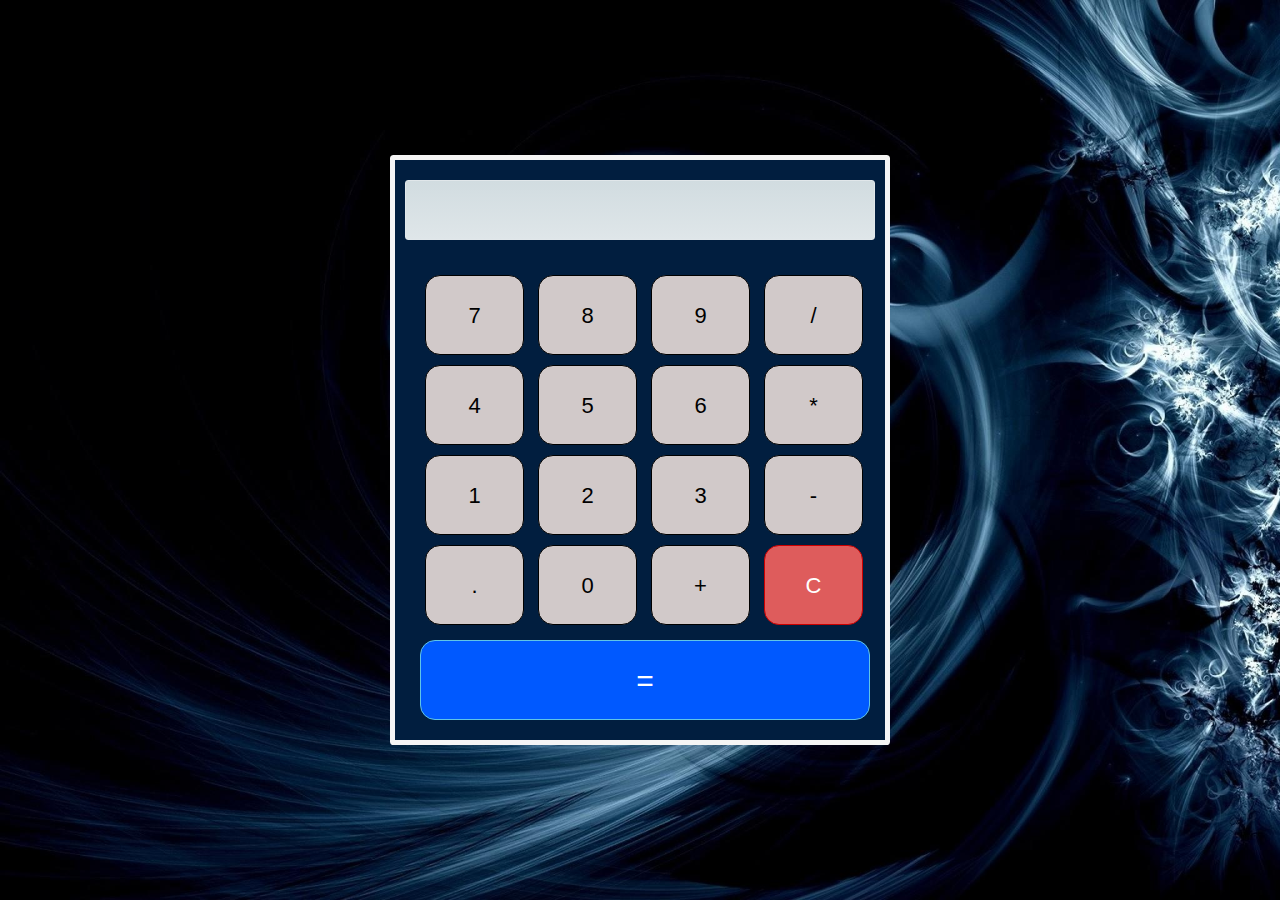
<file: calculator/index.html>
<!DOCTYPE html>
<html lang="en" dir="ltr">

<head>
    <meta charset="UTF-8">

    <title>calculator</title>
    <script src="https://code.jquery.com/jquery-3.4.1.js"></script>
    <link rel="stylesheet" href="cal.css">
</head>

<body>
    <div class="center">
        <form name="forms">
            <input type="text" id="display" name="display" disabled>
            <div class="buttons">
                <input type="button" id="seven" value="7">
                <input type="button" id="eight" value="8">
                <input type="button" id="nine" value="9">
                <input type="button" id="divide" value="/"><br>
                <input type="button" id="four" value="4">
                <input type="button" id="five" value="5">
                <input type="button" id="six" value="6">
                <input type="button" id="multiply" value="*"><br>
                <input type="button" id="one" value="1">
                <input type="button" id="two" value="2">
                <input type="button" id="three" value="3">
                <input type="button" id="subtract" value="-"><br>
                <input type="button" id="dot" value=".">
                <input type="button" id="zero" value="0">
                <input type="button" id="sum" value="+">
                <input type="button" id="clear" value="C"><br>
                <input type="button" id="equalto" value="=">
            </div>
        </form>
    </div>
    <script>
        $(document).ready(function () {
            $('#one').click(function () {
                document.forms.display.value += 1;
            });
            $('#two').click(function () {
                document.forms.display.value += 2;
            });
            $('#three').click(function () {
                document.forms.display.value += 3;
            });
            $('#four').click(function () {
                document.forms.display.value += 4;
            });
            $('#five').click(function () {
                document.forms.display.value += 5;
            });
            $('#six').click(function () {
                document.forms.display.value += 6;
            });
            $('#seven').click(function () {
                document.forms.display.value += 7;
            });
            $('#eight').click(function () {
                document.forms.display.value += 8;
            });
            $('#nine').click(function () {
                document.forms.display.value += 9;
            });
            $('#zero').click(function () {
                document.forms.display.value += 0;
            });
            $('#dot').click(function () {
                document.forms.display.value += '.';
            });
            $('#sum').click(function () {
                document.forms.display.value += '+';
            });
            $('#subtract').click(function () {
                document.forms.display.value += '-';
            });
            $('#multiply').click(function () {
                document.forms.display.value += '*';
            });
            $('#divide').click(function () {
                document.forms.display.value += '/';
            });
            $('#equalto').click(function () {
                if(display.value==""){
                    alert("Please type something")
                }
                else{
                    document.forms.display.value = eval(document.forms.display.value);
                }
            });
            $('#clear').click(function(){
             document.forms.display.value = "";
           });
        })
    </script>
</body>

</html>
</file>
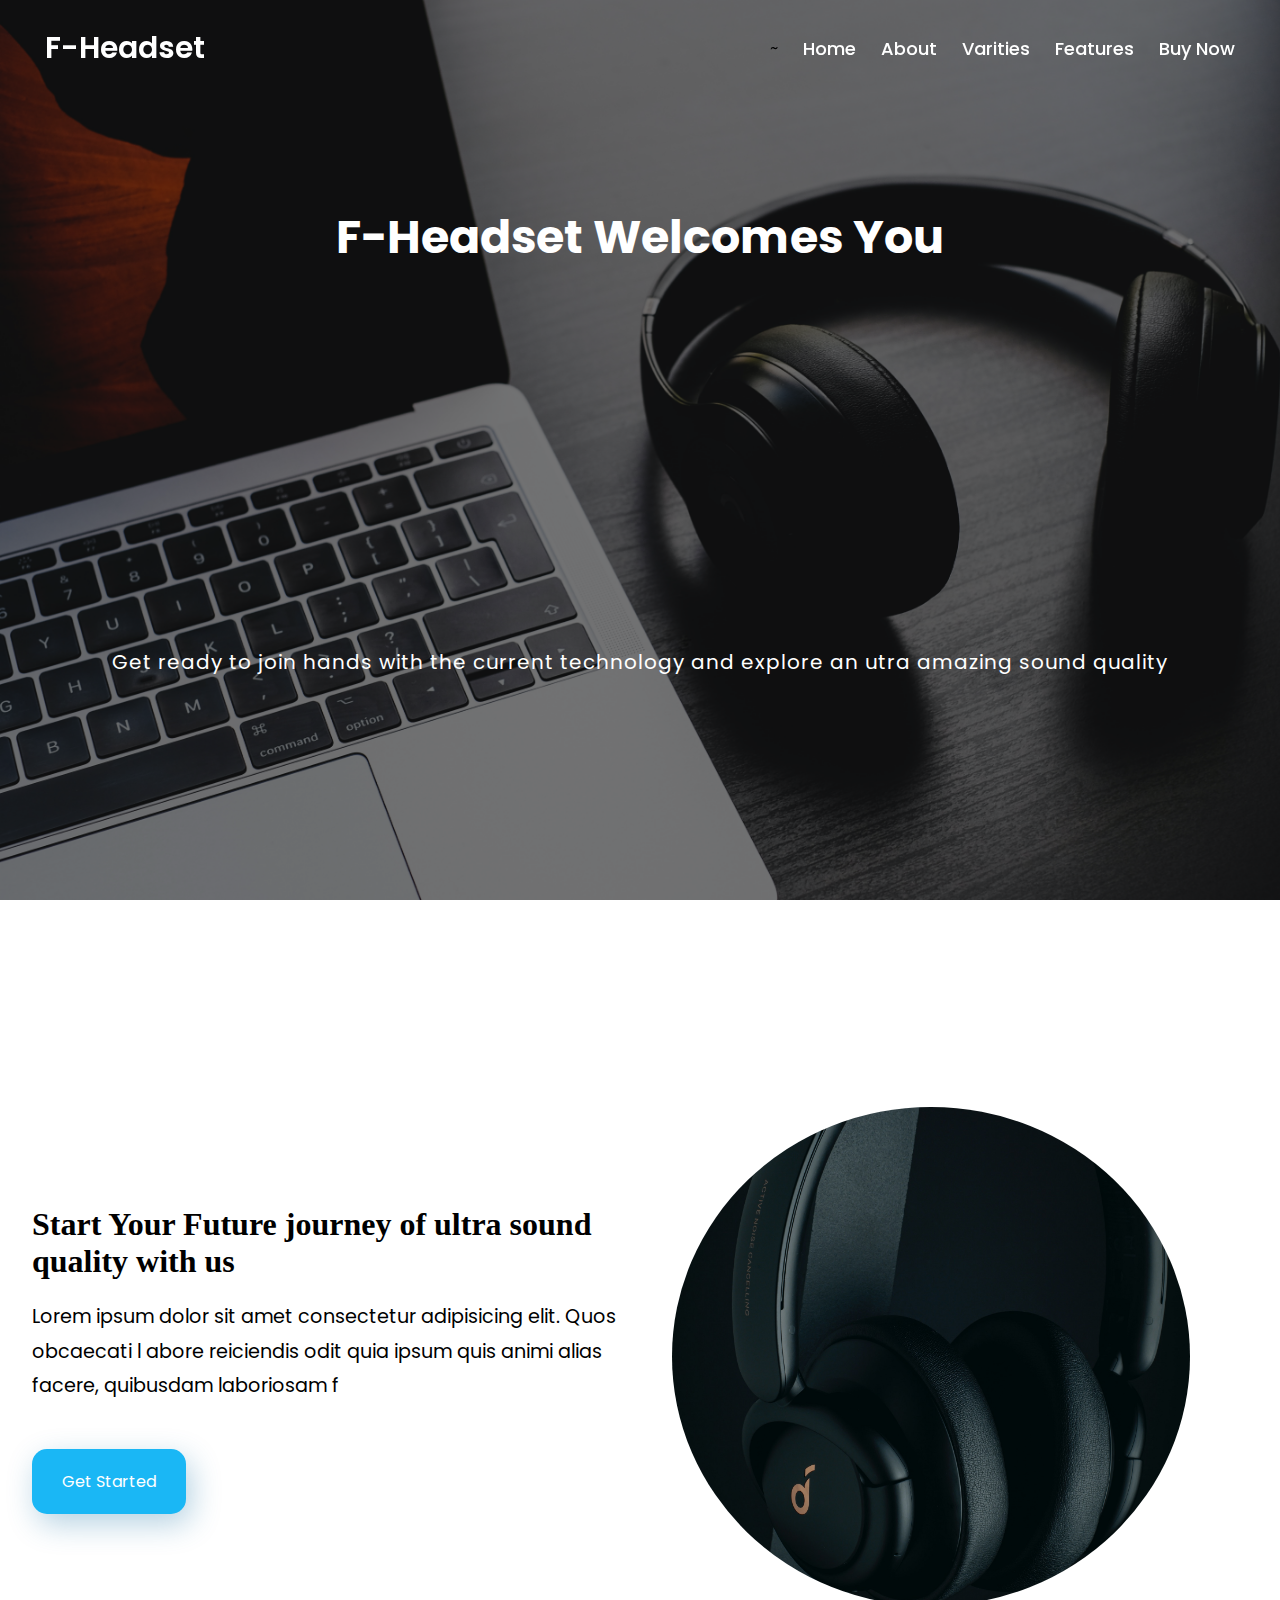
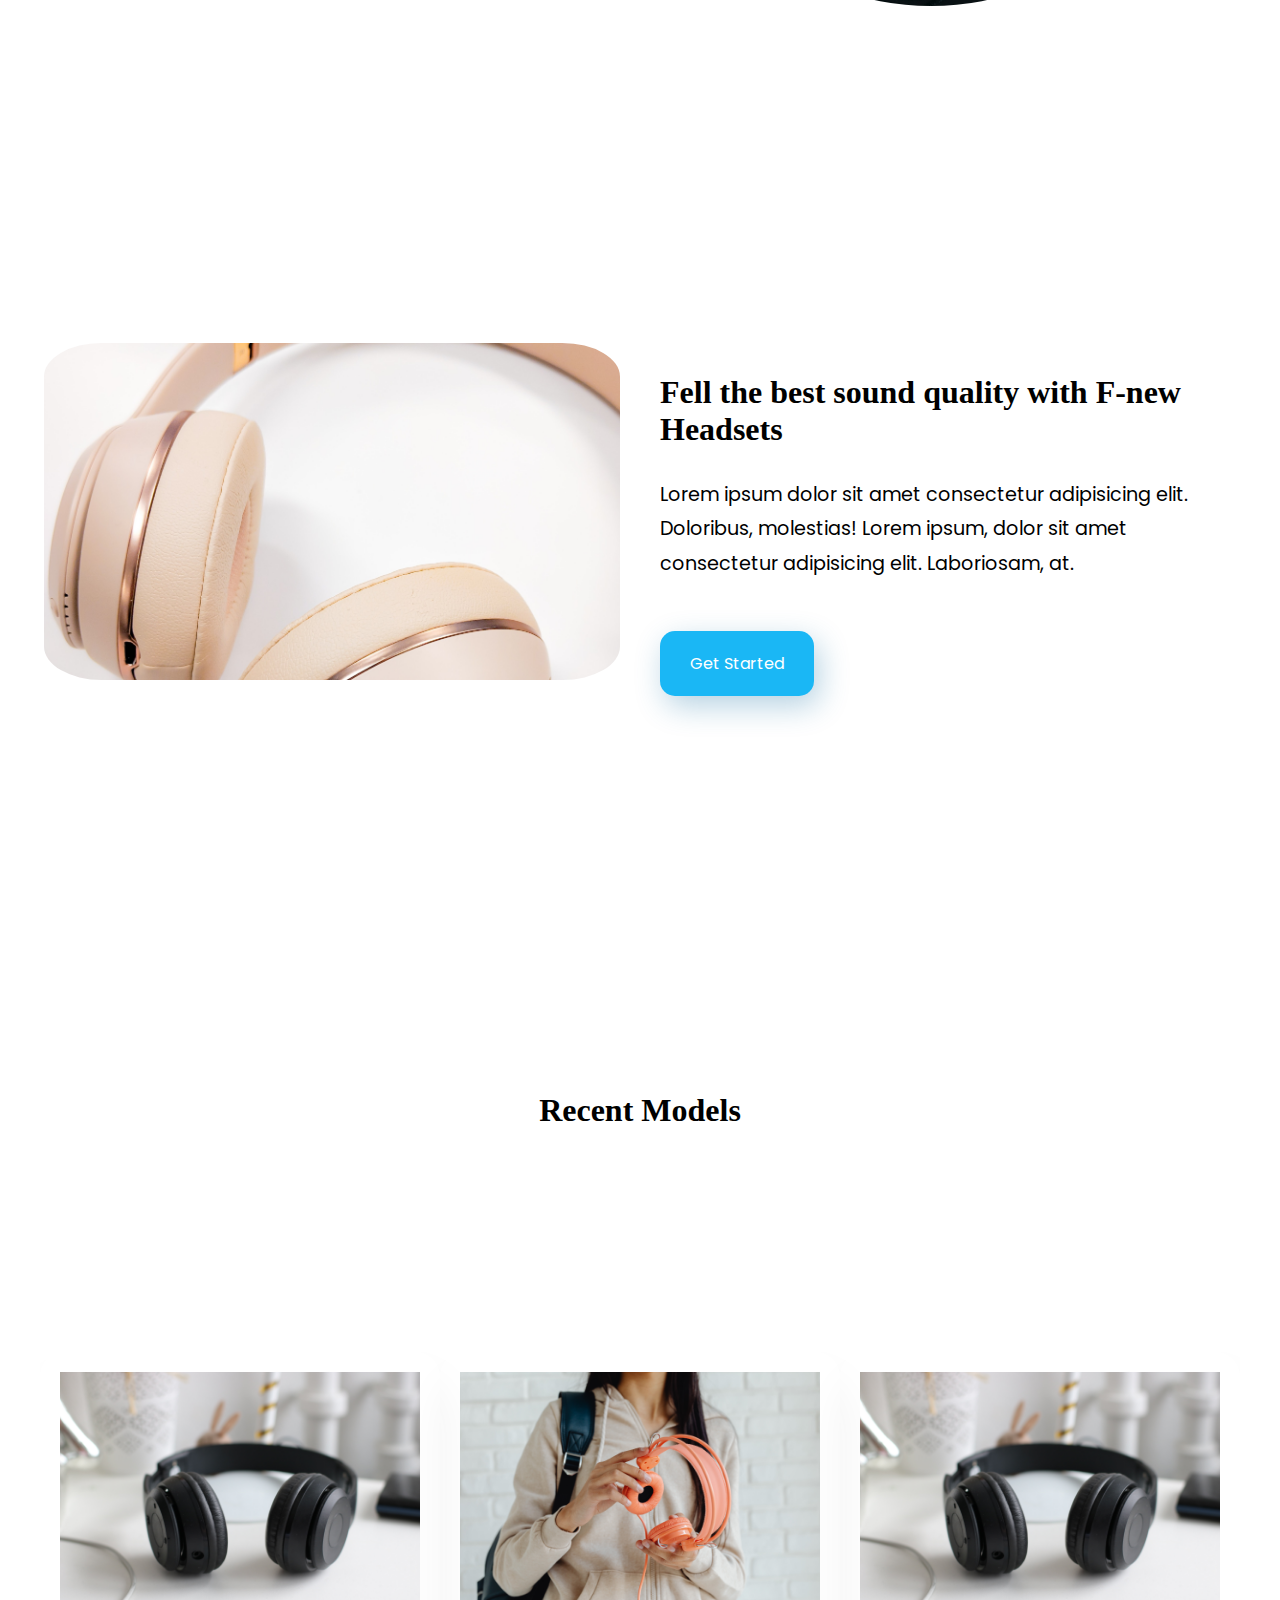
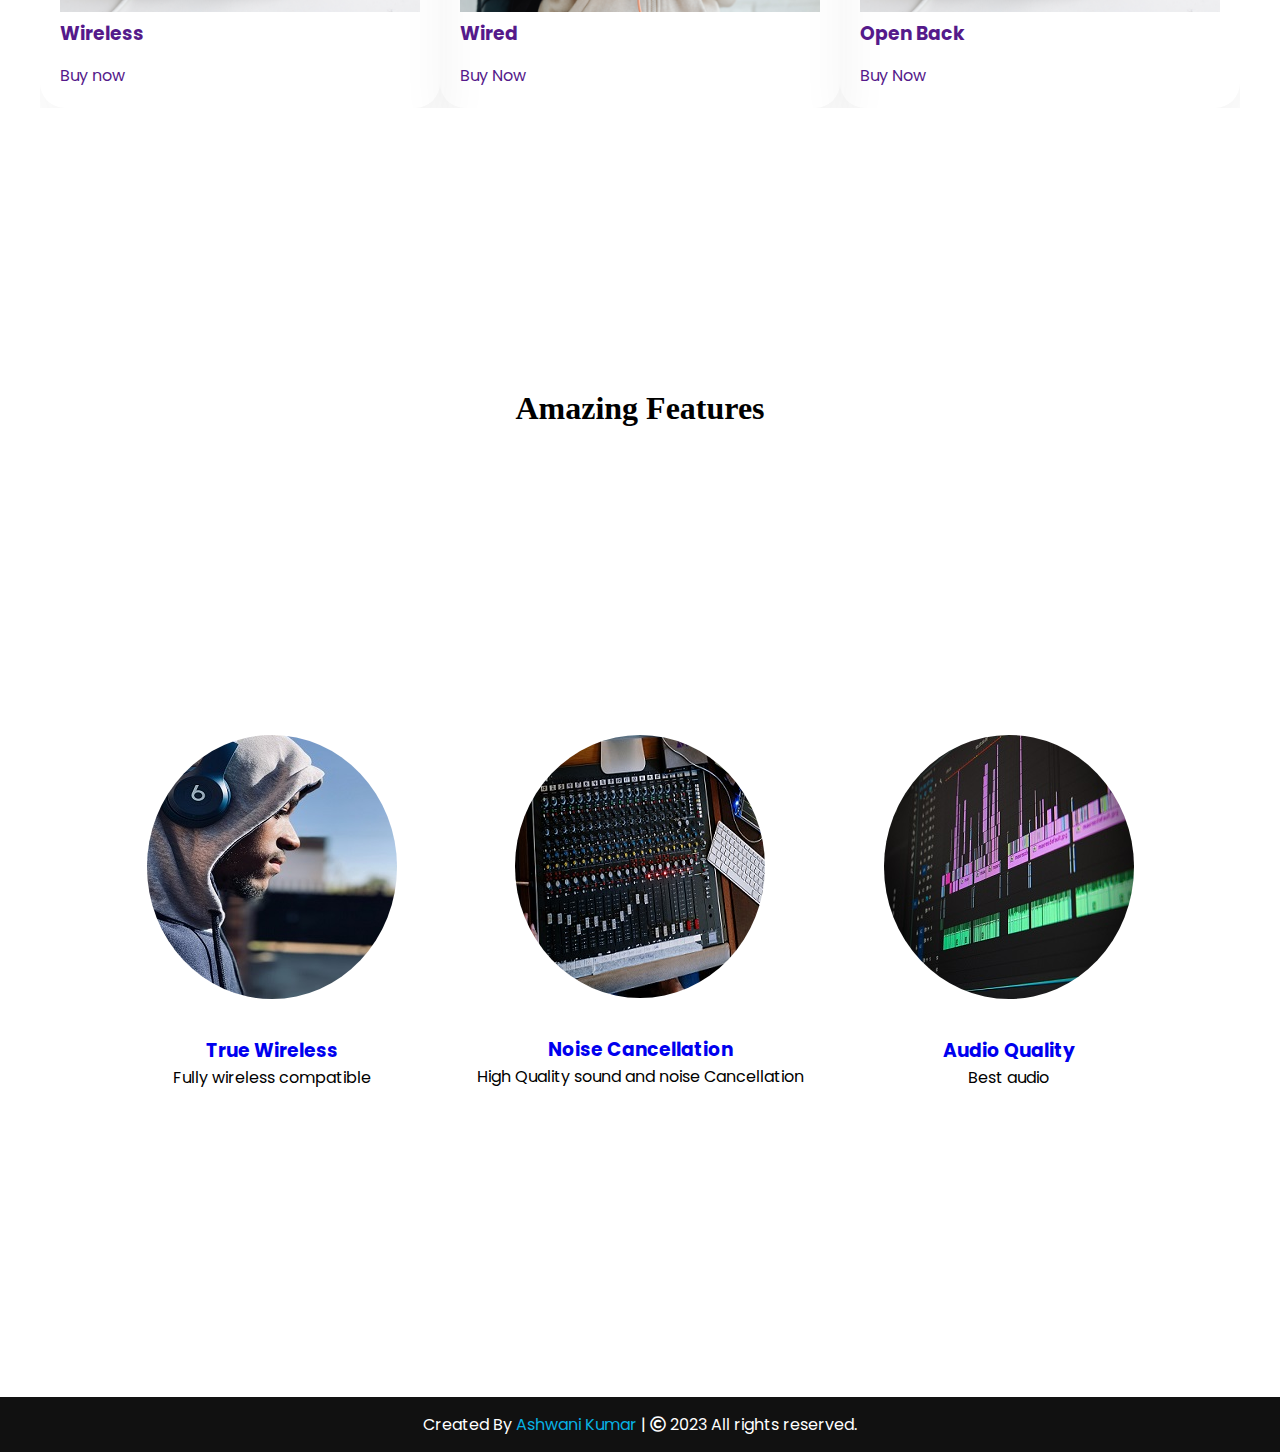
<file: landing page/index.html>
<!DOCTYPE html>
<html lang="en">
  <head>
    <meta charset="UTF-8" />
    <meta name="viewport" content="width=device-width, initial-scale=1.0" />
    <link rel="stylesheet" href="style.css" />
    <title>Landing Page</title>
    <link rel="stylesheet" href="https://cdnjs.cloudflare.com/ajax/libs/font-awesome/5.15.3/css/all.min.css"/>
  </head>
  <body>
    <nav class="navbar">
      <div class="content">
        <div class="logo">
          <a href="#">F-Headset</a>
        </div>
        <ul class="menu-list">~
          <div class="icon cancel-btn">
            <i class="fas fa-times"></i>
          </div>
          <li><a href="#">Home</a></li>
          <li><a href="#about">About</a></li>
          <li><a href="#varities">Varities</a></li>
          <li><a href="#feature">Features</a></li>
          <li><a href="#">Buy Now</a></li>
        </ul>
        <div class="icon menu-btn">
          <i class="fas fa-bars"></i>
        </div>
      </div>
    </nav>


    <div class="hero">
      <div class="container">
        <h1>F-Headset Welcomes You</h1>
        <p>Get ready to join hands with the current technology and explore an utra amazing
          sound quality
        </p>
      </div>
    </div>

    <section class="Home-page">
      <div class="container">
        <div class="Home-page-content">
  
          <h1 class=" Home-page-title">Start Your Future journey of ultra sound quality with us</h1>
  
          <p class="section-text">
            Lorem ipsum dolor sit amet consectetur adipisicing elit. Quos obcaecati l
            abore reiciendis odit quia ipsum quis animi alias facere, quibusdam laboriosam f
          </p>
  
          <button class="btn btn-primary"><a href="">Get Started</a></button>
  
        </div>
        <div class="Home-page-banner">
          <img src="head1.jpg" style="border-radius: 50%;" alt="headset.">
        </div>
  
      </div>
  
    </section>
    <section class="about" id="about">
      <div class="container">
  
        <figure class="about-banner">
  
          <img src="head.jpg" style="border-radius: 10%;" class="about-img">

        </figure>
  
        <div class="about-content">
  
          <h2 class="h2 about-title">Fell the best sound quality with F-new Headsets</h2>
  
          <p class="section-text">
         Lorem ipsum dolor sit amet consectetur adipisicing elit. Doloribus, molestias!
         Lorem ipsum, dolor sit amet consectetur adipisicing elit. Laboriosam, at.
         
          </p>
  
          <button class="btn btn-primary"><a href="">Get Started </a></button>
  
        </div>
      </div>
    </section>


    <section class="varities" id="varities">
      <div class="container">  
        <h2 class="h2 varities-title">Recent Models</h2>
  
        <ul class="varities-list">
  
          <li>
            <div class="varities-card">
  
              <a href="" class="card-banner">
                <figure>
                  <img src="types (2).jpg" alt="var1">
                </figure>
              </a>
  
              <a href="">
                <h3 class="h3 card-title">Wireless</h3>
              </a>
              <a href="" class="card-link">
                <span>Buy now</span>
              </a>
  
            </div>
          </li>
  
          <li>
            <div class="varities-card">
  
              <a href="" class="card-banner">
                <figure>
                  <img src="types (3).jpg" alt="type2">
                </figure>
              </a>
  
              <a href="">
                <h3 class="h3 card-title">Wired</h3>
              </a>
  
              <a href="" class="card-link">
                <span>Buy Now</span>
              </a>
  
            </div>
          </li>
  
          <li>
            <div class="varities-card">
  
              <a href="" class="card-banner">
                <figure>
                  <img src="types (2).jpg" alt="dsa">
                </figure>
              </a>
  
              <a href="">
                <h3 class="h3 card-title">Open Back</h3>
              </a>
  
              <a href="" class="card-link">
                <span>Buy Now</span>
              </a>
  
            </div>
          </li>
  
        </ul>
      </div>  
    </section>
  
    <section class="features" id="feature">
      <h2 class="h2 varities-title">Amazing Features</h2>
      <div class="container">
        <ul class="features-list">
  
          <li>
            <div class="features-card">
  
              <figure class="card-banner">
                <img src="feature (2).jpg" alt="feature">
              </figure>
  
              <a href="#">
                <h3 class="card-title">True Wireless</h3>
              </a>
  
              <p class="card-subtitle">Fully wireless compatible</p>
            </div>
          </li>
  
          <li>
            <div class="features-card">
  
              <figure class="card-banner">
                <img src="feature (1).jpg" alt="feature">
              </figure>
  
              <a href="#">
                <h3 class="card-title">Noise Cancellation</h3>
              </a>
  
              <p class="card-subtitle">High Quality sound and noise Cancellation</p>
  
             
            </div>
          </li>
  
          <li>
            <div class="features-card">
  
              <figure class="card-banner">
                <img src="feature (3).jpg" alt="feature">
              </figure>
  
              <a href="#">
                <h3 class="card-title">Audio Quality</h3>
              </a>
  
              <p class="card-subtitle">Best audio</p>
  
            </div>
    </section>
    <footer>
      <span>Created By <a href="#">Ashwani Kumar</a> | <span class="far fa-copyright"></span> 2023 All rights
          reserved.</span>
  </footer>
    <script src="script.js"></script>
  </body>
</html>
</file>
<file: calculator/cal.css>
*{
    padding: 0;
    margin: 0;
    box-sizing: border-box;
}
body{
    display: flex;
    align-items: center;
    justify-content: center;
    min-height: 100vh;
    background: url(R.jfif);
    background-size: cover;
}
.center{
    width: 500px;
    background: rgb(1, 30, 63);
    border: 5px solid whitesmoke;
    border-radius: 0.4vh;
}
input[type="button"]:hover{
    transition: .5s;
    background: violet;
   transition: all 4s ease;
  }
input[type="text"]{
    height: 60px;
    width: 470px;
    margin: 20px 10px 10px 10px;
   
    border-radius: 3px;
    border: 1px solid #e1e7ea;
    color: black;
    font-size: 22px;
    font-weight: bold;
    text-align: right;
    padding-right: 20px;
    background: linear-gradient(#d1dce0,#dfe6e9);
}
form .buttons{
    width: 450px;
    margin: 10px 25px 0 25px;
    padding: 10px 0;
}
input[type="button"]{
    width: 99px;
    height: 80px;
    margin: 5px;
    font-size: 22px;
    line-height: 55px;
    border-radius: 15px;
    border: 1px solid black;
    background: rgb(209, 201, 201);
  }

  input#clear{
    background: #de5c5c;
    border: 1px solid #cc0000;
    color: white;
  }
  input#equalto{
    width: 450px;
    margin: 10px 0 10px 0;
    font-size: 30px;
    color: white;
    background: #0059ff;
    border: 1px solid #60c5e7;
  }
</file>
<file: landing page/style.css>
@import url('https://fonts.googleapis.com/css2?family=Poppins:wght@200;300;400;500;600;700&display=swap');
*{
  margin: 0;
  padding: 0;
  box-sizing: border-box;
  font-family: 'Poppins', sans-serif;
}

.content{
  max-width: 1250px;
  margin: auto;
  padding: 0 30px;
}
.navbar{
  position: fixed;
  width: 100%;
  z-index: 2;
  padding: 25px 0;
  transition: all 0.3s ease;
}
.navbar.sticky{
  background: #353536;
  padding: 10px 0;
  box-shadow: 2px 3px 5px 0px rgba(213, 207, 207, 0.1);
}
.navbar .content{
  display: flex;
  align-items: center;
  justify-content: space-between;
}
.navbar .logo a{
  color: #fff;
  font-size: 30px;
  font-weight: 600;
  text-decoration: none;
}
.navbar .menu-list{
  display: inline-flex;
}
.menu-list li{
  list-style: none;
}
.menu-list li a{
  color: #fff;
  font-size: 18px;
  font-weight: 500;
  margin-left: 25px;
  text-decoration: none;
  transition: all 0.3s ease;
}
.menu-list li a:hover{
  color: #88dafb;
}

.icon{
  color: #fff;
  font-size: 20px;
  cursor: pointer;
  display: none;
}
.menu-list .cancel-btn{
  position: absolute;
  right: 30px;
  top: 20px;
}
@media (max-width: 1230px) {
  .content{
    padding: 0 60px;
  }
}
@media (max-width: 1100px) {
  .content{
    padding: 0 40px;
  }
}
@media (max-width: 900px) {
  .content{
    padding: 0 30px;
  }
}
@media (max-width: 868px) {
  body.disabled{
    overflow: hidden;
  }
  .icon{
    display: block;
  }
  .icon.hide{
    display: none;
  }
  .navbar .menu-list{
    position: fixed;
    height: 100vh;
    width: 100%;
    max-width: 400px;
    left: -100%;
    top: 0px;
    display: block;
    padding: 40px 0;
    text-align: center;
    background: #222;
    transition: all 0.3s ease;
  }
  .navbar.show .menu-list{
    left: 0%;
  }
  .navbar .menu-list li{
    margin-top: 45px;
  }
  .navbar .menu-list li a{
    font-size: 23px;
    margin-left: -100%;
    transition: 0.6s cubic-bezier(0.68, -0.55, 0.265, 1.55);
  }
  .navbar.show .menu-list li a{
    margin-left: 0px;
  }
}
@media (max-width: 380px) {
  .navbar .logo a{
    font-size: 27px;
  }
}
.hero {
  background-image: url('back.jpg');
  background-repeat: no-repeat;
  background-size: cover;
  height: 100vh;
  color: #fff;
  display: flex;
  justify-content: center;
  align-items: center;
  text-align: center;
  position: relative;
  margin-bottom: 20px;
  z-index: -2;
}

.hero::before {
  content: '';
  position: absolute;
  top: 0;
  left: 0;
  width: 100%;
  height: 100%;
  background-color: rgba(0, 0, 0, 0.5);
  z-index: -1;
}

.hero h1 {
  font-size: 46px;
  margin: -20px 0 20px;
}

.hero p {
  font-size: 20px;
  letter-spacing: 1px;
}


/* section-styling */

.container {
  min-height: 90vh;
  display: flex;
  flex-wrap: wrap;
  align-items: center;
  justify-content: center;
 width: 100%;
}

.Home-page-content{
  margin-top: 70px;
  width: 50%;
}
.Home-page-banner { 
  margin-top: 70px;
  width: 45%;

}
.Home-page-banner img{
  width: 90%;
}


.Home-page-title {
   margin-bottom: 20px; 
   font-size: 2rem;
   font-family: 'Playfair Display', serif;
  }

.Home-page .section-text { 
  margin-bottom: 45px;
margin-right: 20px;
font-size: 1.2rem;
 }

.section-text{
  color: black;
  font-size:1.5rem;
  line-height: 1.8;
} 



/* **********************************************************************************************
********************************************************************************************** */


.about { 
  display: flex;
  width: 100%;
 }

.about-banner {
  position: relative;
  margin-bottom: 40px;
  width: 45%;
}

.about-img { width: 100%; }

.about-content{
  width: 45%;
  margin-left: 40px;
}

.about-title { margin-bottom: 30px; 
  font-size: 2rem;
   font-family: 'Playfair Display', serif;
}

.about .section-text {
   margin-bottom: 50px;
font-size: 1.2rem; 

}

@media screen and (max-width: 668px){
  .Home-page-content,.about-content{
    width: 100%;
    margin-left: 47px;
  }
  .Home-page-banner,.about-banner{
   width: 100%;
  }

}
@media screen and (max-width: 530px){
 
  .section-text,.about-title{
    font-size:1.3rem;
   
  } 
}
@media screen and (max-width: 336px){
 
  .section-text,.about-title{
    font-size:0.9rem;
   
  } 
}




.btn{
  color: #fff;
padding: 20px 30px;
border-radius: 15px;
transition: 0.2s ease-in-out;
}
.btn-primary {
  background: rgb(26, 183, 245);
  box-shadow: 5px 10px 30px hsla(202, 84%, 34%, 0.3);
}
button {
  background: none;
  border: none;
  font-size: 1rem;
  font-family: 'Playfair Display', serif;
  cursor: pointer;
}

button a{
  color: #fff;
}
button:hover{
  transform: translateY(-5px);
  background: rgb(123, 223, 232);
  box-shadow: 0 0 5px 0px rgb(4, 227, 247);
}
a{
  text-decoration: none;

}





.varities {
  padding-block: 80px;
  background: white;
  width: 100%;
}

.varities-title {
  text-align: center;
  margin-bottom: 80px;
  font-size: 2rem;
  font-family: 'Playfair Display', serif;
}

.varities-list {
 display: flex;
 align-items: center;
 justify-content: center;
 flex-wrap: wrap;
  margin-bottom: 50px;
  overflow: hidden;
}
.varities-list li{
  list-style: none;
}

.varities-card {
  
  box-shadow: 5px 30px 50px hsla(0, 1%, 15%, 0.05);
  max-width: 400px;
  margin-inline: auto;
  padding: 20px;
  border-radius: 25px;
}

.varities-card .card-banner {
  margin-bottom: 20px;
  border-radius: 12px 12px 0 0;
  overflow-y: hidden;
}

.varities-card img {
  width: 100%;
  height: 100%;
  object-fit: cover;

}

.varities-card:hover img { transform: scale(1.05); }

.varities-card .card-title { margin-bottom: 15px; 
}

.varities-card .card-text {
  line-height: 1.5;
  margin-bottom: 20px;
}

.varities-card .card-link {
  font-family: 'Itim', cursive;
  display: flex;
  justify-content: flex-start;
  align-items: center;
  gap: 10px;

}

.varities-card .card-link:is(:hover, :focus) { gap: 15px; }


.features { padding-block: 80px; }

.features .title-wrapper { margin-bottom: 80px; }

.features-title { margin-bottom: 30px; 
  font-family: 'Playfair Display', serif;
font-size: 2rem;}

.features-list {
  display: flex;
  flex-wrap: wrap;
  align-items: center;
 justify-content: center;
}
.features-list li{
  list-style: none;
}

.features-card { text-align: center;
margin: 0 40px; }

.features-card .card-banner {
  margin-bottom: 30px;
  transition: var(--transition);
}

.features-card:hover .card-banner { transform: translateY(-5px); }

.features-card img {
  width: 100%;
  max-width: max-content;
  margin-inline: auto;
  border-radius: 50%;
}

/* footer section styling */
footer{
  background: #111;
  padding: 15px 23px;
  color: #fff;
  text-align: center;
}
footer span a{
  color: rgb(7, 176, 227);
  text-decoration: none;
}
footer span a:hover{
  text-decoration: underline;
}
</file>
